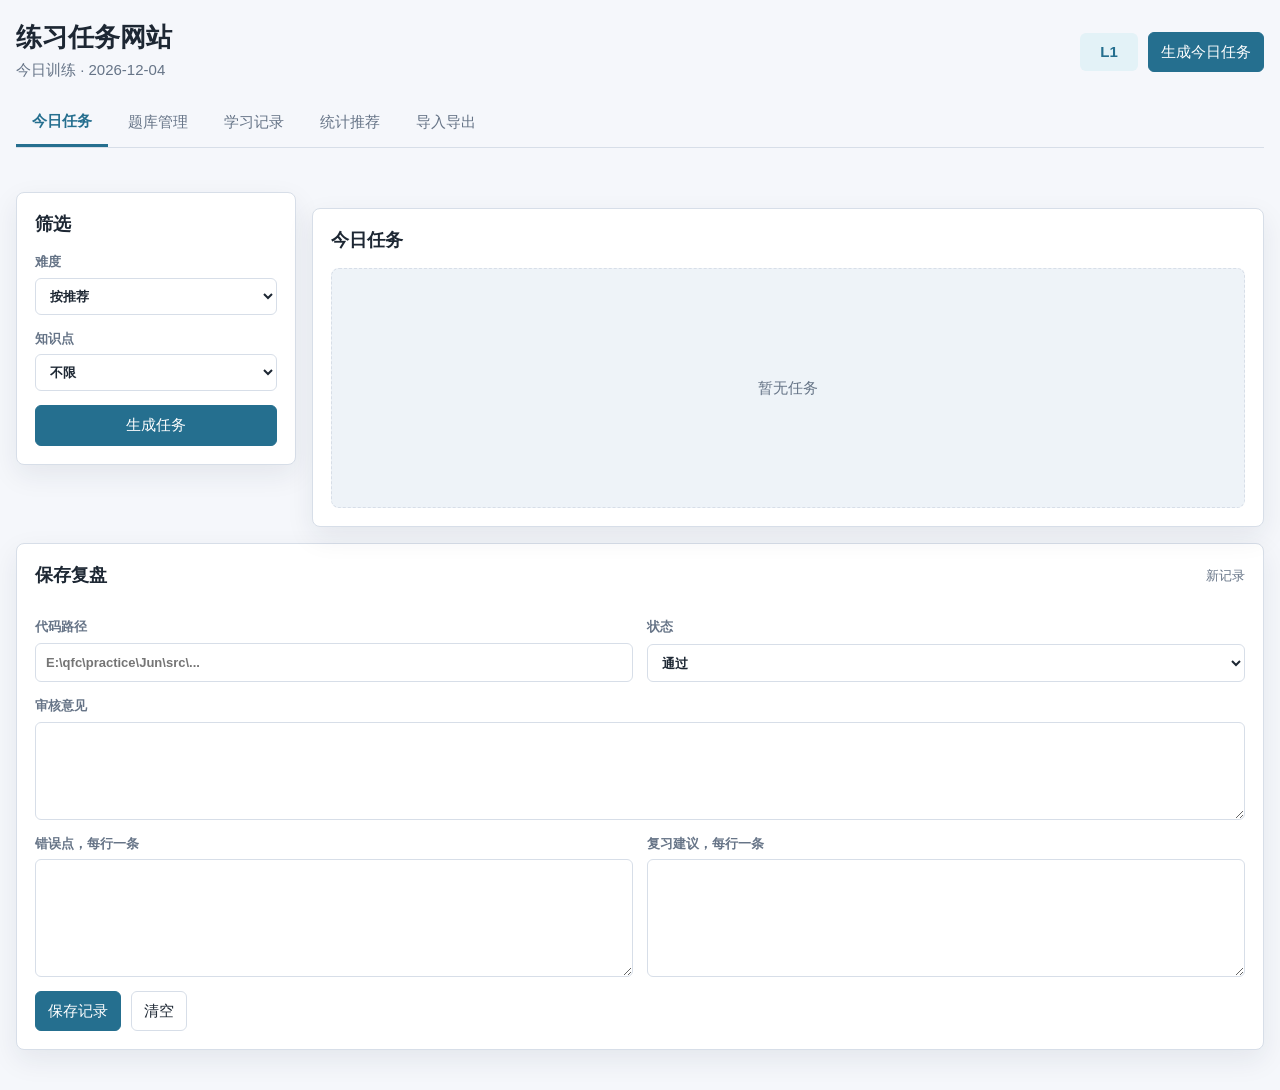
<file: 练习任务网站/index.html>
<!DOCTYPE html>
<html lang="zh-CN">
<head>
  <meta charset="UTF-8">
  <meta name="viewport" content="width=device-width, initial-scale=1.0">
  <title>练习任务网站</title>
  <link rel="stylesheet" href="css/style.css">
  <script defer src="data/tasks.js"></script>
  <script defer src="js/core.js"></script>
  <script defer src="js/storage.js"></script>
  <script defer src="js/app.js"></script>
</head>
<body>
  <div class="app-shell">
    <header class="topbar">
      <div>
        <h1>练习任务网站</h1>
        <p id="todayMeta">今日训练</p>
      </div>
      <div class="top-actions">
        <span class="level-badge" id="levelBadge">L1</span>
        <button class="primary" id="quickGenerateBtn" type="button">生成今日任务</button>
      </div>
    </header>

    <nav class="tabs" aria-label="主导航">
      <button class="tab active" type="button" data-tab="today">今日任务</button>
      <button class="tab" type="button" data-tab="library">题库管理</button>
      <button class="tab" type="button" data-tab="records">学习记录</button>
      <button class="tab" type="button" data-tab="stats">统计推荐</button>
      <button class="tab" type="button" data-tab="transfer">导入导出</button>
    </nav>

    <p class="notice" id="notice" role="status"></p>

    <main>
      <section class="tab-panel active" id="tab-today">
        <div class="layout two-columns">
          <aside class="panel controls-panel">
            <h2>筛选</h2>
            <label>
              难度
              <select id="todayLevel">
                <option value="">按推荐</option>
                <option value="1">L1 基础语法</option>
                <option value="2">L2 数组方法</option>
                <option value="3">L3 面向对象集合</option>
                <option value="4">L4 后端框架</option>
                <option value="5">L5 综合项目</option>
              </select>
            </label>
            <label>
              知识点
              <select id="todayKnowledge">
                <option value="">不限</option>
              </select>
            </label>
            <button class="primary full" id="generateTaskBtn" type="button">生成任务</button>
          </aside>

          <section class="panel task-panel">
            <div class="panel-heading">
              <h2>今日任务</h2>
              <span id="recommendReason"></span>
            </div>
            <div id="todayTask" class="task-empty">暂无任务</div>
          </section>
        </div>

        <section class="panel review-panel">
          <div class="panel-heading">
            <h2>保存复盘</h2>
            <span id="recordMode">新记录</span>
          </div>
          <div class="form-grid">
            <label>
              代码路径
              <input id="codePath" type="text" placeholder="E:\qfc\practice\Jun\src\...">
            </label>
            <label>
              状态
              <select id="recordStatus">
                <option value="passed">通过</option>
                <option value="failed">未通过</option>
                <option value="pending">待审核</option>
              </select>
            </label>
          </div>
          <label>
            审核意见
            <textarea id="reviewText" rows="4"></textarea>
          </label>
          <div class="form-grid">
            <label>
              错误点，每行一条
              <textarea id="mistakesText" rows="5"></textarea>
            </label>
            <label>
              复习建议，每行一条
              <textarea id="reviewPointsText" rows="5"></textarea>
            </label>
          </div>
          <div class="actions-row">
            <button class="primary" id="saveRecordBtn" type="button">保存记录</button>
            <button id="clearRecordFormBtn" type="button">清空</button>
          </div>
        </section>
      </section>

      <section class="tab-panel" id="tab-library">
        <div class="layout two-columns wide-left">
          <section class="panel">
            <div class="panel-heading">
              <h2>题库</h2>
              <span id="taskCount"></span>
            </div>
            <div class="filter-row">
              <select id="libraryLevel">
                <option value="">全部难度</option>
                <option value="1">L1</option>
                <option value="2">L2</option>
                <option value="3">L3</option>
                <option value="4">L4</option>
                <option value="5">L5</option>
              </select>
              <select id="libraryKnowledge">
                <option value="">全部知识点</option>
              </select>
              <input id="librarySearch" type="search" placeholder="搜索题目">
            </div>
            <div id="taskList" class="list"></div>
          </section>

          <section class="panel">
            <div class="panel-heading">
              <h2>编辑题目</h2>
              <span id="taskFormMode">新增</span>
            </div>
            <input id="taskId" type="hidden">
            <label>
              标题
              <input id="taskTitle" type="text">
            </label>
            <div class="form-grid">
              <label>
                类型
                <select id="taskType">
                  <option value="coding">编码任务</option>
                  <option value="review">复习题</option>
                </select>
              </label>
              <label>
                难度
                <select id="taskLevel">
                  <option value="1">L1</option>
                  <option value="2">L2</option>
                  <option value="3">L3</option>
                  <option value="4">L4</option>
                  <option value="5">L5</option>
                </select>
              </label>
            </div>
            <label>
              知识点，逗号分隔
              <input id="taskKnowledge" type="text">
            </label>
            <label>
              笔记引用，逗号分隔
              <input id="taskNotes" type="text">
            </label>
            <label>
              题目
              <textarea id="taskDescription" rows="4"></textarea>
            </label>
            <label>
              要求，每行一条
              <textarea id="taskRequirements" rows="4"></textarea>
            </label>
            <label>
              复习问题，每行一条
              <textarea id="taskReviewQuestions" rows="4"></textarea>
            </label>
            <label>
              面试追问
              <textarea id="taskInterview" rows="3"></textarea>
            </label>
            <label>
              验收标准，每行一条
              <textarea id="taskAcceptance" rows="4"></textarea>
            </label>
            <div class="actions-row">
              <button class="primary" id="saveTaskBtn" type="button">保存题目</button>
              <button id="resetTaskFormBtn" type="button">清空</button>
            </div>
          </section>
        </div>
      </section>

      <section class="tab-panel" id="tab-records">
        <section class="panel">
          <div class="panel-heading">
            <h2>学习记录</h2>
            <span id="recordCount"></span>
          </div>
          <div id="recordList" class="list"></div>
        </section>
      </section>

      <section class="tab-panel" id="tab-stats">
        <div class="layout two-columns">
          <section class="panel">
            <h2>训练概览</h2>
            <div class="metric-grid" id="metricGrid"></div>
          </section>
          <section class="panel">
            <h2>下次建议</h2>
            <div id="nextSuggestion" class="suggestion-box"></div>
          </section>
        </div>
        <section class="panel">
          <h2>知识点统计</h2>
          <div id="knowledgeStats" class="knowledge-grid"></div>
        </section>
      </section>

      <section class="tab-panel" id="tab-transfer">
        <div class="layout two-columns">
          <section class="panel">
            <h2>导入</h2>
            <label>
              题库 Markdown
              <input id="importMarkdownInput" type="file" accept=".md,text/markdown">
            </label>
            <label>
              完整备份 JSON
              <input id="importJsonInput" type="file" accept=".json,application/json">
            </label>
          </section>
          <section class="panel">
            <h2>导出</h2>
            <div class="button-grid">
              <button id="exportAllJsonBtn" type="button">完整 JSON</button>
              <button id="exportTasksJsonBtn" type="button">题库 JSON</button>
              <button id="exportTasksMarkdownBtn" type="button">题库 Markdown</button>
              <button id="exportRecordsJsonBtn" type="button">记录 JSON</button>
              <button id="exportRecordsMarkdownBtn" type="button">记录 Markdown</button>
            </div>
            <button class="danger" id="clearLocalDataBtn" type="button">清空本地记录</button>
          </section>
        </div>
      </section>
    </main>
  </div>
</body>
</html>
</file>
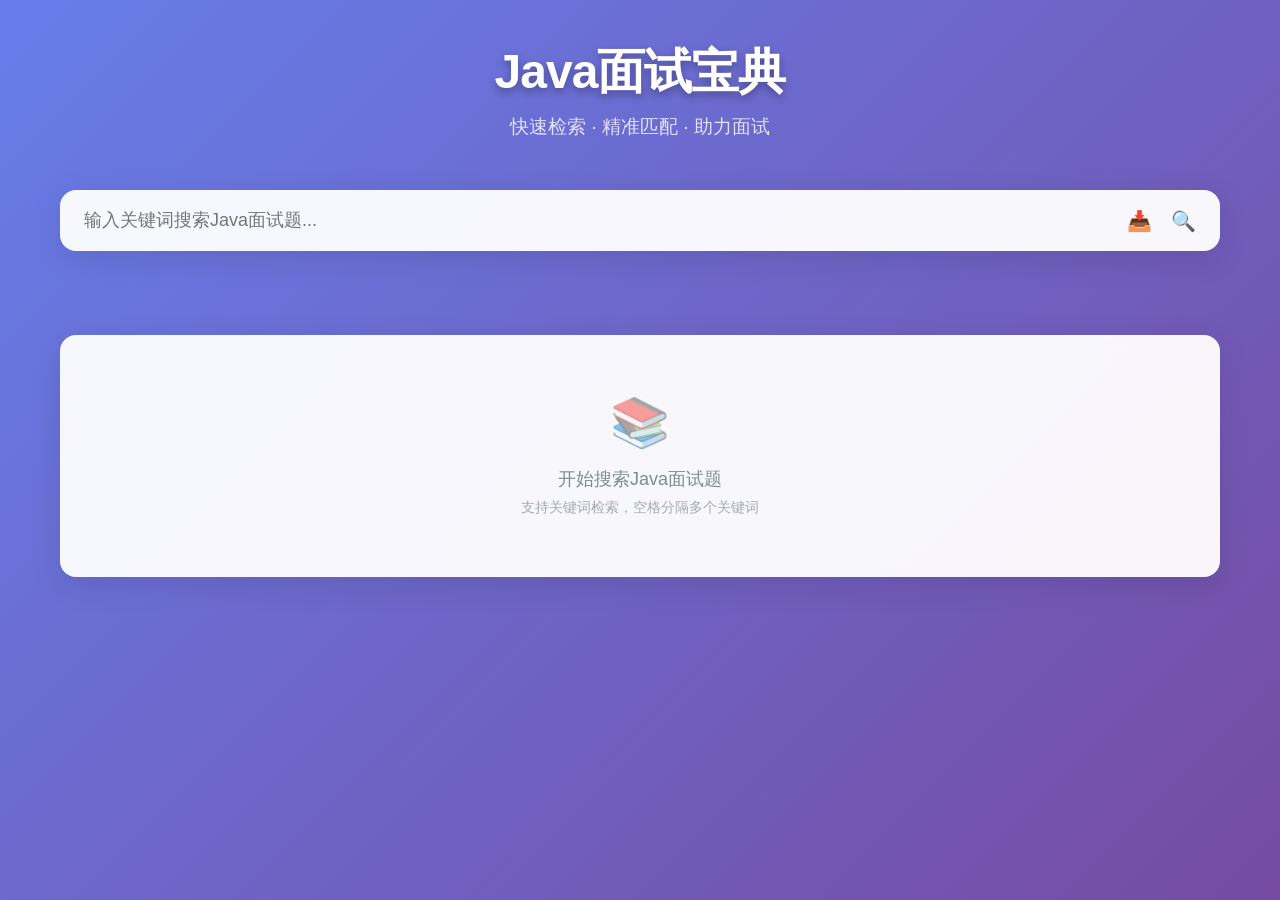
<file: 面试题网页查询版/java_jobs/Java面试题库.html>
<!DOCTYPE html>
<html lang="zh-CN">

<head>
  <meta charset="UTF-8">
  <meta name="viewport" content="width=device-width, initial-scale=1.0">
  <title>Java面试题快速检索系统</title>
  <link rel="stylesheet" href="css/github.min.css">
  <link rel="stylesheet" href="css/style.css">
  <script src="js/marked.min.js"></script>
  <script src="js/highlight.min.js"></script>
  <script src="data/questions.js"></script>
  <script src="data/answers.js"></script>
</head>

<body>
  <div class="container">
    <div class="header">
      <h1 class="title">Java面试宝典</h1>
      <p class="subtitle">快速检索 · 精准匹配 · 助力面试</p>
    </div>

    <div class="search-container">
      <input type="text" class="search-box" placeholder="输入关键词搜索Java面试题..." autocomplete="off">
      <label class="upload-icon">
        <span>📥</span>
        <input type="file" onchange="upload(this)" accept="text/markdown">
      </label>
      <div class="search-icon">🔍</div>
    </div>

    <div class="stats" id="stats"></div>

    <div class="results-container">
      <div class="loading" id="loading">
        <div class="spinner"></div>
        <div>搜索中...</div>
      </div>

      <div class="empty-state" id="emptyState">
        <div class="empty-icon">📚</div>
        <div class="empty-text">开始搜索Java面试题</div>
        <div class="empty-subtext">支持关键词检索，空格分隔多个关键词</div>
      </div>

      <div id="results"></div>
    </div>
  </div>

  <!-- 弹窗 -->
  <div id="modal" class="modal">
    <div class="modal-content">
      <div class="modal-header">
        <h2 class="modal-title" id="modalTitle"></h2>
        <button class="modal-close" id="modalClose">&times;</button>
      </div>
      <div class="modal-body" id="modalBody">
        <div class="loading-spinner">
          <div class="spinner"></div>
          <div>加载中...</div>
        </div>
      </div>
    </div>
  </div>

  <script>
    // 搜索相关的DOM元素
    const searchBox = document.querySelector('.search-box');
    const resultsContainer = document.getElementById('results');
    const statsElement = document.getElementById('stats');
    const emptyState = document.getElementById('emptyState');
    const loading = document.getElementById('loading');

    // 问题数组
    const storageQuestions = localStorage.getItem('java-questions');
    let questions = storageQuestions ? JSON.parse(storageQuestions) : localQuestions;

    // 答案数组
    const storageAnswers = localStorage.getItem('java-answers');
    let answers = storageAnswers ? JSON.parse(storageAnswers) : localAnswers;

    // 上传markdown文件
    function upload(input){
      const file = input.files[0];
      const reader = new FileReader();

      reader.onload = function(){
        const markdown = this.result;

        let questionsId = 0;
        const questionList = [];
        const answerList = [];
        const reg = /(?:^|\n)(###\s+[\s\S]*?)(?=\n###\s|$)/g;
        let match = null;
        while ((match = reg.exec(markdown)) !== null) {
          questionsId++;
          const result = match[1];
          const match1 = result.match(/^\s*###\s+(.+)/);
          const title = match1 && match1.length > 0 ?match1[1]: '';
          const content = result.replace(/^\s*###\s+(.+)/, '');

          questionList.push({
            id: questionsId,
            answerId: questionsId,
            title
          });

          answerList.push({id: questionsId, content });   

        }

        questions = questionList;
        answers = answerList;

        localStorage.setItem('java-questions', JSON.stringify(questionList));
        localStorage.setItem('java-answers', JSON.stringify(answerList));

      }

      reader.readAsText(file);


    }

    // 防抖函数
    function debounce(func, wait) {
      let timeout;
      return function executedFunction(...args) {
        const later = () => {
          clearTimeout(timeout);
          func(...args);
        };
        clearTimeout(timeout);
        timeout = setTimeout(later, wait);
      };
    }

    // 将文本分割为关键词数组
    function splitKeywords(text) {
      // 移除标点符号，转换为小写，按空格分割
      return text.toLowerCase()
        .replace(/[^\u4e00-\u9fa5a-zA-Z0-9\s]/g, ' ')
        .split(/\s+/)
        .filter(keyword => keyword.trim().length > 0);
    }

    // 高亮关键词
    function highlightText(text, keywords) {
      if (!keywords.length) return text;

      let highlightedText = text;

      // 按长度排序，优先匹配长的关键词
      const sortedKeywords = keywords.sort((a, b) => b.length - a.length);

      sortedKeywords.forEach(keyword => {
        if (keyword.trim()) {
          const regex = new RegExp(`(${keyword.replace(/[.*+?^${}()|[\]\\]/g, '\\$&')})`, 'gi');
          highlightedText = highlightedText.replace(regex, '<span class="highlight">$1</span>');
        }
      });

      return highlightedText;
    }

    // 搜索函数
    function search(query) {
      const startTime = performance.now();

      if (!query.trim()) {
        showEmptyState();
        return;
      }

      // 显示加载状态
      showLoading();

      // 使用 setTimeout 来模拟异步搜索，避免阻塞UI
      setTimeout(() => {
        const queryKeywords = splitKeywords(query);
        const results = [];

        questions.forEach((item, index) => {
          const questionText = item.title.toLowerCase();
          let matchScore = 0;
          const matchedKeywords = [];

          // 检查每个用户输入的关键词是否在题目中出现
          queryKeywords.forEach(keyword => {
            if (questionText.includes(keyword)) {
              matchScore += keyword.length * 10; // 完全匹配给高分
              matchedKeywords.push(keyword);
            }
          });

          // 如果匹配到了关键词，加入结果
          if (matchScore > 0) {
            results.push({
              question: item,
              score: matchScore,
              keywords: [...new Set(matchedKeywords)]
            });
          }
        });

        // 按匹配分数排序
        results.sort((a, b) => b.score - a.score);

        const endTime = performance.now();
        const searchTime = (endTime - startTime).toFixed(2);

        displayResults(results, searchTime);
      }, 50);
    }

    // 显示搜索结果
    function displayResults(results, searchTime) {
      hideLoading();
      hideEmptyState();

      statsElement.textContent = `找到 ${results.length} 个结果，耗时 ${searchTime} 毫秒`;

      if (results.length === 0) {
        resultsContainer.innerHTML = `
                    <div class="empty-state">
                        <div class="empty-icon">🔍</div>
                        <div class="empty-text">没有找到相关面试题</div>
                        <div class="empty-subtext">请尝试其他关键词</div>
                    </div>
                `;
        return;
      }

      const resultsHTML = results.map(result => {
        return `
                <div 
                class="result-item fade-in" 
                data-answer-id="${result.question.answerId}"
                data-title="${result.question.title.replace(/"/g, '&quot;')}"
                >
                    <div class="result-content">
                        ${highlightText(result.question.title, result.keywords)}
                    </div>
                </div>
            `
      }).join('');

      resultsContainer.innerHTML = resultsHTML;
    }

    // 显示空状态
    function showEmptyState() {
      hideLoading();
      emptyState.style.display = 'block';
      resultsContainer.innerHTML = '';
      statsElement.textContent = '';
    }

    // 隐藏空状态
    function hideEmptyState() {
      emptyState.style.display = 'none';
    }

    // 显示加载状态
    function showLoading() {
      hideEmptyState();
      loading.style.display = 'block';
      resultsContainer.innerHTML = '';
    }

    // 隐藏加载状态
    function hideLoading() {
      loading.style.display = 'none';
    }

    // 防抖搜索
    const debouncedSearch = debounce(search, 300);

    // 事件监听
    searchBox.addEventListener('input', (e) => {
      debouncedSearch(e.target.value);
    });

    // 初始化
    showEmptyState();

    // 搜索框聚焦效果
    searchBox.addEventListener('focus', () => {
      document.querySelector('.search-container').style.transform = 'scale(1.02)';
    });

    searchBox.addEventListener('blur', () => {
      document.querySelector('.search-container').style.transform = 'scale(1)';
    });

    // 添加搜索框的样式过渡
    document.querySelector('.search-container').style.transition = 'transform 0.2s ease';

    // 弹窗相关功能
    const modal = document.getElementById('modal');
    const modalTitle = document.getElementById('modalTitle');
    const modalBody = document.getElementById('modalBody');
    const modalClose = document.getElementById('modalClose');

    // 显示弹窗
    function showModal(title, answerId) {

      modal.style.display = 'block';
      modalTitle.textContent = title;

      // 显示加载状态
      modalBody.innerHTML = `
        <div class="loading-spinner">
          <div class="spinner"></div>
          <div>加载中...</div>
        </div>
      `;

      // 模拟加载延迟，然后显示答案
      setTimeout(() => {
        const row = answers.find(item => item.id === answerId);
        const answer = row && row.content ? row.content : '';
        if (answer) {
          // 使用marked.js解析markdown并显示
          modalBody.innerHTML = marked.parse(answer);
          // 高亮代码块
          modalBody.querySelectorAll('pre code').forEach((block) => {
            hljs.highlightElement(block);
          });
        } else {
          modalBody.innerHTML = `
            <div style="text-align: center; padding: 40px; color: #7f8c8d;">
              <div style="font-size: 48px; margin-bottom: 16px;">📝</div>
              <div style="font-size: 18px; margin-bottom: 8px;">答案正在整理中</div>
              <div style="font-size: 14px;">该题目的详细解答即将上线，请关注更新</div>
            </div>
          `;
        }
      }, 200);
    }

    // 关闭弹窗
    function closeModal() {
      modal.style.display = 'none';
    }

    // 事件监听
    modalClose.addEventListener('click', closeModal);

    // 点击弹窗外部关闭
    modal.addEventListener('click', (e) => {
      if (e.target === modal) {
        closeModal();
      }
    });

    // ESC键关闭弹窗
    document.addEventListener('keydown', (e) => {
      if (e.key === 'Escape' && modal.style.display === 'block') {
        closeModal();
      }
    });

    // 为搜索结果添加点击事件监听器
    document.addEventListener('click', (e) => {
      const resultItem = e.target.closest('.result-item');
      if (resultItem) {
        const title = resultItem.getAttribute('data-title').replace(/&quot;/g, '"');
        const answerId = Number(resultItem.getAttribute('data-answer-id'));
        showModal(title, answerId);
      }
    });
  </script>
</body>

</html>
</file>
<file: 练习任务网站/css/style.css>
:root {
  --bg: #f5f7fb;
  --surface: #ffffff;
  --surface-alt: #eef3f8;
  --text: #1d2733;
  --muted: #667487;
  --line: #d7dee8;
  --primary: #256f8f;
  --primary-strong: #1d5873;
  --primary-soft: #e3f2f7;
  --danger: #b64242;
  --danger-soft: #f8e6e6;
  --success: #28784e;
  --warning: #9a6519;
  --shadow: 0 10px 28px rgba(25, 42, 62, 0.08);
}

* {
  box-sizing: border-box;
}

body {
  margin: 0;
  min-width: 320px;
  background: var(--bg);
  color: var(--text);
  font-family: "Microsoft YaHei", "Segoe UI", Arial, sans-serif;
  font-size: 15px;
  line-height: 1.5;
}

button,
input,
select,
textarea {
  font: inherit;
}

button {
  min-height: 38px;
  border: 1px solid var(--line);
  border-radius: 6px;
  background: var(--surface);
  color: var(--text);
  cursor: pointer;
  padding: 8px 12px;
}

button:hover {
  border-color: var(--primary);
  color: var(--primary);
}

button.primary {
  border-color: var(--primary);
  background: var(--primary);
  color: #ffffff;
}

button.primary:hover {
  background: var(--primary-strong);
  color: #ffffff;
}

button.danger {
  border-color: var(--danger);
  background: var(--danger-soft);
  color: var(--danger);
}

button.full {
  width: 100%;
}

input,
select,
textarea {
  width: 100%;
  border: 1px solid var(--line);
  border-radius: 6px;
  background: #ffffff;
  color: var(--text);
  padding: 9px 10px;
}

textarea {
  resize: vertical;
}

label {
  display: grid;
  gap: 6px;
  color: var(--muted);
  font-size: 13px;
  font-weight: 600;
}

h1,
h2,
h3,
p {
  margin: 0;
}

h1 {
  font-size: 26px;
  line-height: 1.2;
}

h2 {
  font-size: 18px;
}

h3 {
  font-size: 16px;
}

.app-shell {
  width: min(1440px, calc(100vw - 32px));
  margin: 0 auto;
  padding: 22px 0 40px;
}

.topbar {
  display: flex;
  align-items: center;
  justify-content: space-between;
  gap: 16px;
  margin-bottom: 16px;
}

.topbar p {
  color: var(--muted);
  margin-top: 6px;
}

.top-actions,
.actions-row,
.filter-row,
.button-grid {
  display: flex;
  align-items: center;
  gap: 10px;
  flex-wrap: wrap;
}

.level-badge {
  display: inline-flex;
  align-items: center;
  justify-content: center;
  min-width: 58px;
  height: 38px;
  border-radius: 6px;
  background: var(--primary-soft);
  color: var(--primary);
  font-weight: 700;
}

.tabs {
  display: flex;
  gap: 4px;
  border-bottom: 1px solid var(--line);
  margin-bottom: 12px;
  overflow-x: auto;
}

.tab {
  border: 0;
  border-radius: 0;
  background: transparent;
  color: var(--muted);
  padding: 12px 16px;
  white-space: nowrap;
}

.tab.active {
  border-bottom: 3px solid var(--primary);
  color: var(--primary);
  font-weight: 700;
}

.notice {
  min-height: 22px;
  color: var(--primary);
  margin-bottom: 10px;
}

.tab-panel {
  display: none;
}

.tab-panel.active {
  display: block;
}

.layout {
  display: grid;
  gap: 16px;
  align-items: start;
}

.two-columns {
  grid-template-columns: 280px minmax(0, 1fr);
}

.wide-left {
  grid-template-columns: minmax(0, 1fr) 420px;
}

.panel {
  border: 1px solid var(--line);
  border-radius: 8px;
  background: var(--surface);
  box-shadow: var(--shadow);
  padding: 18px;
}

.panel + .panel,
.review-panel {
  margin-top: 16px;
}

.controls-panel,
.review-panel,
.panel form {
  display: grid;
  gap: 14px;
}

.panel-heading {
  display: flex;
  align-items: center;
  justify-content: space-between;
  gap: 12px;
  margin-bottom: 14px;
}

.panel-heading span {
  color: var(--muted);
  font-size: 13px;
}

.form-grid {
  display: grid;
  grid-template-columns: repeat(2, minmax(0, 1fr));
  gap: 14px;
}

.task-empty {
  min-height: 240px;
  display: flex;
  align-items: center;
  justify-content: center;
  border: 1px dashed var(--line);
  border-radius: 8px;
  color: var(--muted);
  background: var(--surface-alt);
}

.task-detail {
  display: grid;
  gap: 14px;
}

.task-title-row {
  display: flex;
  align-items: flex-start;
  justify-content: space-between;
  gap: 14px;
}

.task-title-row h3 {
  font-size: 22px;
  line-height: 1.25;
}

.tag-row {
  display: flex;
  flex-wrap: wrap;
  gap: 6px;
}

.tag {
  display: inline-flex;
  align-items: center;
  min-height: 26px;
  border: 1px solid var(--line);
  border-radius: 6px;
  background: var(--surface-alt);
  color: var(--muted);
  padding: 3px 8px;
  font-size: 12px;
}

.tag.level {
  border-color: var(--primary);
  background: var(--primary-soft);
  color: var(--primary);
  font-weight: 700;
}

.task-section {
  border-top: 1px solid var(--line);
  padding-top: 12px;
}

.task-section h4 {
  margin: 0 0 8px;
  font-size: 14px;
  color: var(--muted);
}

.task-section ul {
  margin: 0;
  padding-left: 20px;
}

.task-section li + li {
  margin-top: 4px;
}

.list {
  display: grid;
  gap: 10px;
}

.list-item {
  border: 1px solid var(--line);
  border-radius: 8px;
  background: var(--surface);
  padding: 14px;
}

.list-item-header {
  display: flex;
  align-items: flex-start;
  justify-content: space-between;
  gap: 12px;
}

.list-item-title {
  display: grid;
  gap: 6px;
}

.list-item-title strong {
  font-size: 16px;
}

.list-item p {
  margin-top: 8px;
  color: var(--muted);
}

.item-actions {
  display: flex;
  gap: 8px;
  flex-wrap: wrap;
  justify-content: flex-end;
}

.item-actions button {
  min-height: 32px;
  padding: 5px 9px;
  font-size: 13px;
}

.metric-grid {
  display: grid;
  grid-template-columns: repeat(2, minmax(0, 1fr));
  gap: 12px;
}

.metric {
  border: 1px solid var(--line);
  border-radius: 8px;
  background: var(--surface-alt);
  padding: 14px;
}

.metric strong {
  display: block;
  font-size: 28px;
  line-height: 1.2;
  color: var(--primary);
}

.metric span {
  color: var(--muted);
  font-size: 13px;
}

.suggestion-box {
  display: grid;
  gap: 10px;
}

.knowledge-grid {
  display: grid;
  grid-template-columns: repeat(auto-fill, minmax(180px, 1fr));
  gap: 10px;
}

.knowledge-item {
  border: 1px solid var(--line);
  border-radius: 8px;
  padding: 12px;
  background: var(--surface-alt);
}

.knowledge-item strong {
  display: block;
  margin-bottom: 4px;
}

.knowledge-item span {
  color: var(--muted);
  font-size: 13px;
}

.button-grid {
  display: grid;
  grid-template-columns: repeat(2, minmax(0, 1fr));
  align-items: stretch;
}

.button-grid button {
  width: 100%;
}

.empty-line {
  border: 1px dashed var(--line);
  border-radius: 8px;
  color: var(--muted);
  padding: 18px;
  text-align: center;
}

@media (max-width: 980px) {
  .two-columns,
  .wide-left {
    grid-template-columns: 1fr;
  }

  .form-grid,
  .metric-grid,
  .button-grid {
    grid-template-columns: 1fr;
  }
}

@media (max-width: 640px) {
  .app-shell {
    width: calc(100vw - 20px);
    padding-top: 14px;
  }

  .topbar {
    align-items: stretch;
    flex-direction: column;
  }

  .top-actions {
    justify-content: space-between;
  }

  .panel {
    padding: 14px;
  }

  .list-item-header,
  .task-title-row {
    align-items: stretch;
    flex-direction: column;
  }

  .item-actions {
    justify-content: flex-start;
  }
}
</file>
<file: 面试题网页查询版/java_jobs/css/style.css>
* {
     margin: 0;
     padding: 0;
     box-sizing: border-box;
   }

   body {
     font-family: -apple-system, BlinkMacSystemFont, 'Segoe UI', 'PingFang SC', 'Hiragino Sans GB', 'Microsoft YaHei', sans-serif;
     background: linear-gradient(135deg, #667eea 0%, #764ba2 100%);
     min-height: 100vh;
     color: #333;
   }

   .container {
     max-width: 1200px;
     margin: 0 auto;
     padding: 40px 20px;
   }

   .header {
     text-align: center;
     margin-bottom: 50px;
   }

   .title {
     font-size: 3rem;
     font-weight: 700;
     color: white;
     text-shadow: 0 4px 8px rgba(0, 0, 0, 0.3);
     margin-bottom: 10px;
     letter-spacing: -1px;
   }

   .subtitle {
     font-size: 1.2rem;
     color: rgba(255, 255, 255, 0.8);
     font-weight: 300;
   }

   .search-container {
     position: relative;
     margin-bottom: 30px;
   }

   .search-box {
     width: 100%;
     padding: 20px 60px 20px 24px;
     font-size: 18px;
     border: none;
     border-radius: 16px;
     background: rgba(255, 255, 255, 0.95);
     backdrop-filter: blur(10px);
     box-shadow: 0 8px 32px rgba(0, 0, 0, 0.1);
     outline: none;
     transition: all 0.3s cubic-bezier(0.4, 0, 0.2, 1);
   }

   .search-box:focus {
     background: white;
     box-shadow: 0 12px 40px rgba(0, 0, 0, 0.15);
     transform: translateY(-2px);
   }

   .upload-icon{
      position: absolute;
      right: 68px;
      top: 50%;
      transform: translateY(-50%);
      font-size: 20px;
      cursor: pointer;
   }
   .upload-icon [type="file"]{
      display: none;
   }
   .search-icon {
      position: absolute;
      right: 24px;
      top: 50%;
      transform: translateY(-50%);
      color: #666;
      font-size: 20px;
      pointer-events: none;
   }
   .stats {
     text-align: center;
     margin-bottom: 30px;
     color: rgba(255, 255, 255, 0.9);
     font-size: 16px;
     min-height: 24px;
   }

   .results-container {
     background: rgba(255, 255, 255, 0.95);
     backdrop-filter: blur(10px);
     border-radius: 16px;
     box-shadow: 0 8px 32px rgba(0, 0, 0, 0.1);
     overflow: hidden;
     min-height: 200px;
   }

   .result-item {
     padding: 24px;
     border-bottom: 1px solid rgba(0, 0, 0, 0.08);
     transition: all 0.2s ease;
     cursor: pointer;
   }

   .result-item:last-child {
     border-bottom: none;
   }

   .result-item:hover {
     background: rgba(102, 126, 234, 0.05);
     transform: translateX(4px);
   }

   .result-content {
     font-size: 16px;
     line-height: 1.6;
     color: #2c3e50;
   }

   .highlight {
     background: linear-gradient(120deg, #a8edea 0%, #fed6e3 100%);
     padding: 2px 4px;
     border-radius: 4px;
     font-weight: 600;
     color: #2c3e50;
   }

   .empty-state {
     text-align: center;
     padding: 60px 20px;
     color: #7f8c8d;
   }

   .empty-icon {
     font-size: 48px;
     margin-bottom: 16px;
     opacity: 0.5;
   }

   .empty-text {
     font-size: 18px;
     margin-bottom: 8px;
   }

   .empty-subtext {
     font-size: 14px;
     opacity: 0.7;
   }

   .loading {
     display: none;
     text-align: center;
     padding: 40px;
     color: #7f8c8d;
   }

   .spinner {
     width: 32px;
     height: 32px;
     border: 3px solid rgba(102, 126, 234, 0.3);
     border-top: 3px solid #667eea;
     border-radius: 50%;
     animation: spin 1s linear infinite;
     margin: 0 auto 16px;
   }

   @keyframes spin {
     0% {
       transform: rotate(0deg);
     }

     100% {
       transform: rotate(360deg);
     }
   }

   .fade-in {
     animation: fadeIn 0.3s ease-out;
   }

   @keyframes fadeIn {
     from {
       opacity: 0;
       transform: translateY(20px);
     }

     to {
       opacity: 1;
       transform: translateY(0);
     }
   }

   /* 弹窗样式 */
   .modal {
     display: none;
     position: fixed;
     z-index: 1000;
     left: 0;
     top: 0;
     width: 100%;
     height: 100%;
     background-color: rgba(0, 0, 0, 0.5);
     backdrop-filter: blur(5px);
   }

   .modal-content {
     background: white;
     margin: 2% auto;
     padding: 0;
     border-radius: 16px;
     width: 90%;
     max-width: 900px;
     height: 90vh;
     max-height: 800px;
     box-shadow: 0 20px 60px rgba(0, 0, 0, 0.3);
     display: flex;
     flex-direction: column;
     overflow: hidden;
   }

   .modal-header {
     padding: 24px 32px;
     border-bottom: 1px solid #e0e6ed;
     background: linear-gradient(135deg, #667eea 0%, #764ba2 100%);
     color: white;
     border-radius: 16px 16px 0 0;
   }

   .modal-title {
     margin: 0;
     font-size: 18px;
     font-weight: 600;
     line-height: 1.4;
   }

   .modal-close {
     position: absolute;
     right: 24px;
     top: 24px;
     background: rgba(255, 255, 255, 0.2);
     border: none;
     border-radius: 50%;
     width: 32px;
     height: 32px;
     cursor: pointer;
     font-size: 18px;
     color: white;
     display: flex;
     align-items: center;
     justify-content: center;
     transition: background-color 0.2s;
   }

   .modal-close:hover {
     background: rgba(255, 255, 255, 0.3);
   }

   .modal-body {
     padding: 32px;
     flex: 1;
     overflow-y: auto;
     font-family: -apple-system, BlinkMacSystemFont, 'Segoe UI', 'PingFang SC', 'Hiragino Sans GB', 'Microsoft YaHei', sans-serif;
     line-height: 1.6;
     color: #2c3e50;
   }

   .modal-body h1,
   .modal-body h2,
   .modal-body h3,
   .modal-body h4 {
     color: #2c3e50;
     margin-top: 24px;
     margin-bottom: 12px;
   }

   .modal-body h1 {
     font-size: 24px;
     border-bottom: 2px solid #667eea;
     padding-bottom: 8px;
   }

   .modal-body h2 {
     font-size: 20px;
     color: #667eea;
   }

   .modal-body h3 {
     font-size: 18px;
     color: #764ba2;
   }

   .modal-body p {
     margin-bottom: 16px;
   }

   .modal-body ul,
   .modal-body ol {
     margin: 16px 0;
     padding-left: 24px;
   }

   .modal-body li {
     margin-bottom: 8px;
   }

   .modal-body code {
     background: #f8f9fa;
     border: 1px solid #e9ecef;
     border-radius: 4px;
     padding: 2px 6px;
     font-family: 'Monaco', 'Menlo', 'Ubuntu Mono', monospace;
     font-size: 14px;
     color: #e83e8c;
   }

   .modal-body pre {
     background: #f8f9fa;
     border: 1px solid #e9ecef;
     border-radius: 8px;
     padding: 16px;
     overflow-x: auto;
     margin: 16px 0;
   }

   .modal-body pre code {
     background: none;
     border: none;
     padding: 0;
     color: #495057;
     font-size: 14px;
   }

   .modal-body blockquote {
     border-left: 4px solid #667eea;
     padding: 12px 16px;
     background: #f8f9ff;
     margin: 16px 0;
     border-radius: 0 8px 8px 0;
   }

   .modal-body strong {
     color: #2c3e50;
     font-weight: 600;
   }

   .loading-spinner {
     display: flex;
     align-items: center;
     justify-content: center;
     height: 200px;
     flex-direction: column;
   }

   .loading-spinner .spinner {
     width: 32px;
     height: 32px;
     border: 3px solid rgba(102, 126, 234, 0.3);
     border-top: 3px solid #667eea;
     border-radius: 50%;
     animation: spin 1s linear infinite;
     margin-bottom: 16px;
   }

   @media (max-width: 768px) {
     .container {
       padding: 20px 16px;
     }

     .title {
       font-size: 2.2rem;
     }

     .search-box {
       padding: 16px 50px 16px 20px;
       font-size: 16px;
     }

     .result-item {
       padding: 20px;
     }
   }
</file>
<file: 面试题网页查询版/java_jobs/css/github.min.css>
pre code.hljs{display:block;overflow-x:auto;padding:1em}code.hljs{padding:3px 5px}/*!
  Theme: GitHub
  Description: Light theme as seen on github.com
  Author: github.com
  Maintainer: @Hirse
  Updated: 2021-05-15

  Outdated base version: https://github.com/primer/github-syntax-light
  Current colors taken from GitHub's CSS
*/.hljs{color:#24292e;background:#fff}.hljs-doctag,.hljs-keyword,.hljs-meta .hljs-keyword,.hljs-template-tag,.hljs-template-variable,.hljs-type,.hljs-variable.language_{color:#d73a49}.hljs-title,.hljs-title.class_,.hljs-title.class_.inherited__,.hljs-title.function_{color:#6f42c1}.hljs-attr,.hljs-attribute,.hljs-literal,.hljs-meta,.hljs-number,.hljs-operator,.hljs-selector-attr,.hljs-selector-class,.hljs-selector-id,.hljs-variable{color:#005cc5}.hljs-meta .hljs-string,.hljs-regexp,.hljs-string{color:#032f62}.hljs-built_in,.hljs-symbol{color:#e36209}.hljs-code,.hljs-comment,.hljs-formula{color:#6a737d}.hljs-name,.hljs-quote,.hljs-selector-pseudo,.hljs-selector-tag{color:#22863a}.hljs-subst{color:#24292e}.hljs-section{color:#005cc5;font-weight:700}.hljs-bullet{color:#735c0f}.hljs-emphasis{color:#24292e;font-style:italic}.hljs-strong{color:#24292e;font-weight:700}.hljs-addition{color:#22863a;background-color:#f0fff4}.hljs-deletion{color:#b31d28;background-color:#ffeef0}
</file>
